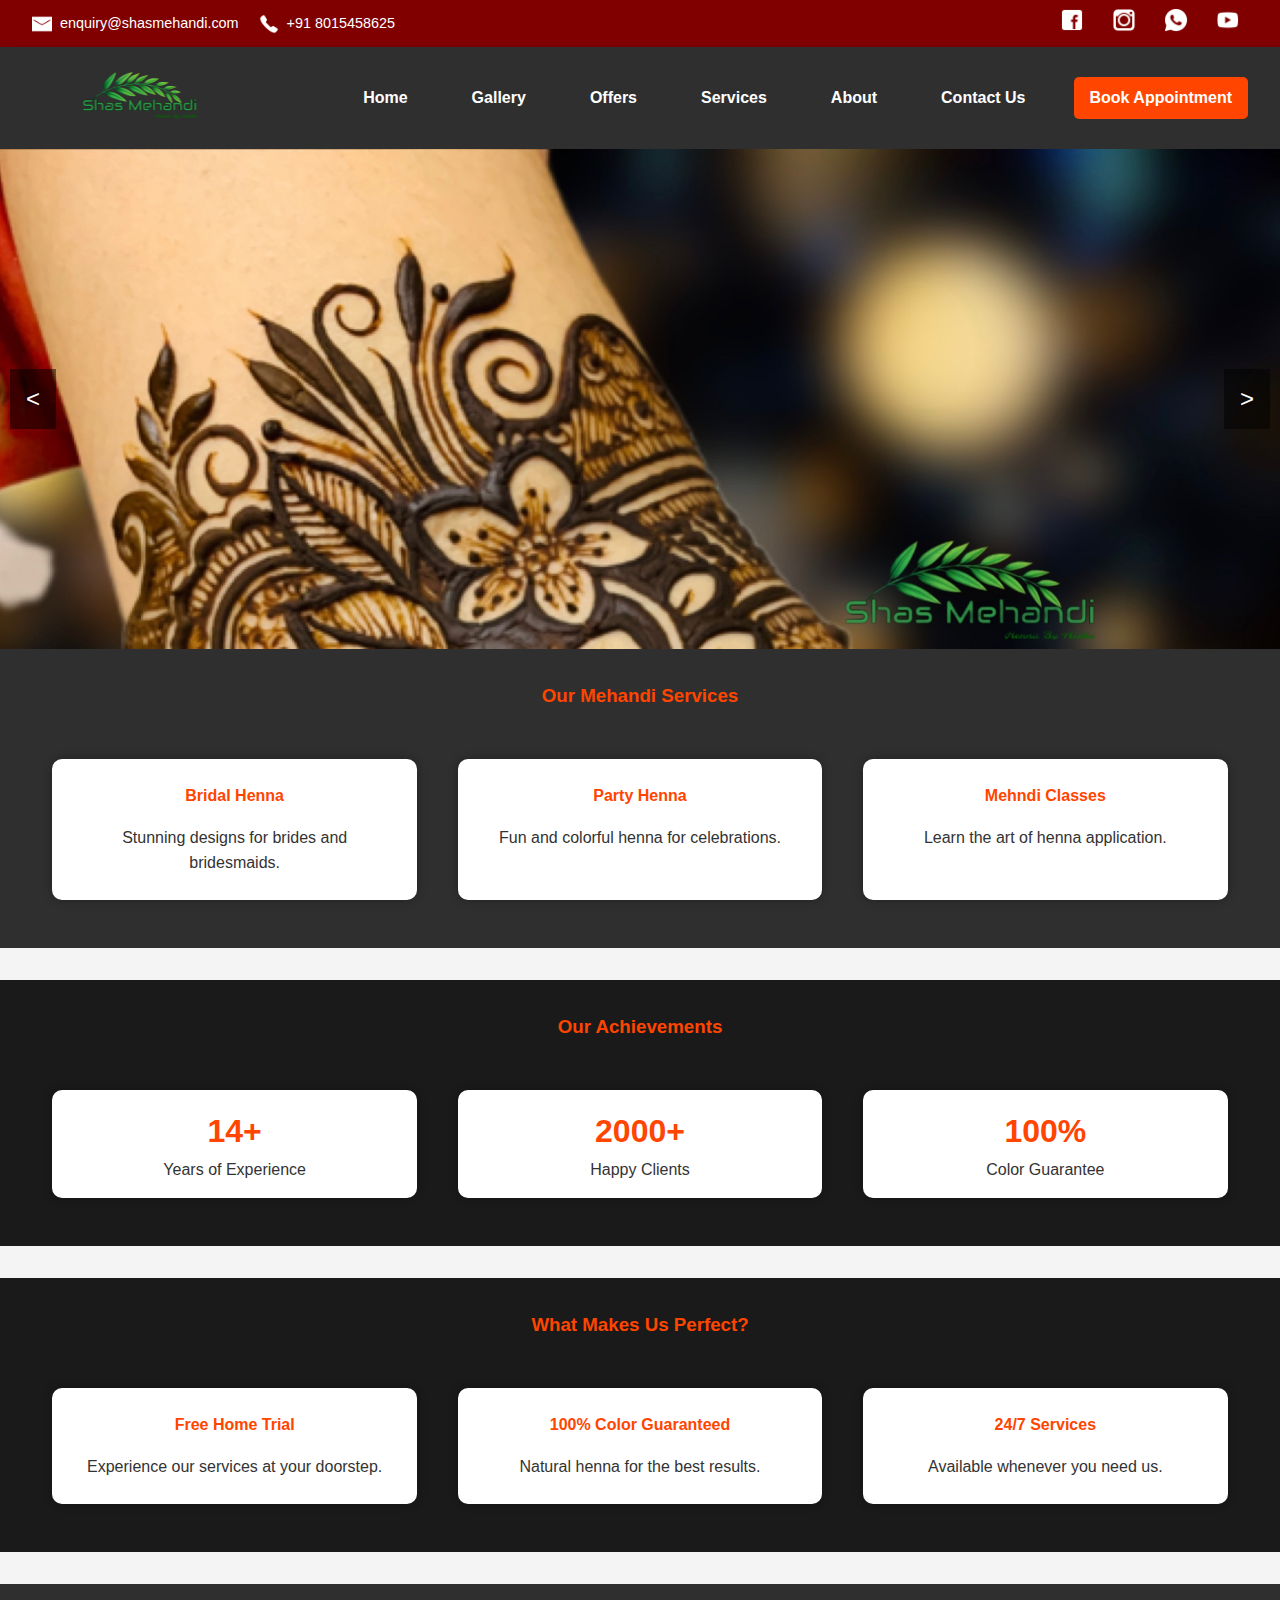
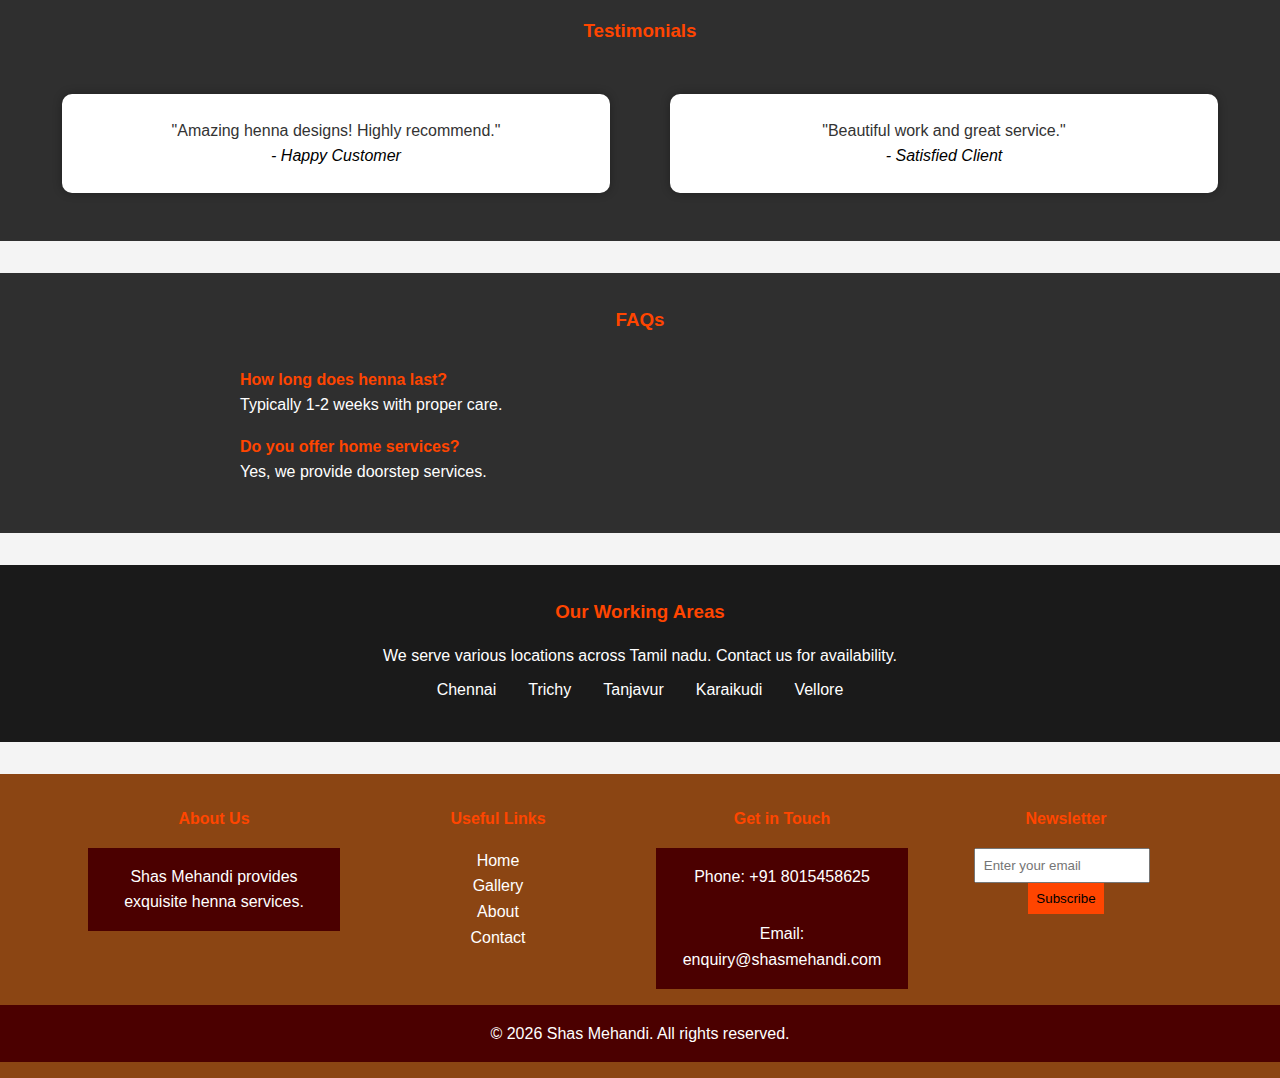
<file: index.html>
<!DOCTYPE html>
<html lang="en">
<head>
    <meta charset="UTF-8">
    <meta name="viewport" content="width=device-width, initial-scale=1.0">
    <title>Shas Mehandi - Henna by Aisha</title>
    <link rel="stylesheet" href="css/style.css">
</head>
<body>
    <!-- Common Header Section -->
    <!-- Section 1: Top Bar -->
    <div class="top-bar">
        <div class="contact-info">
            <span><img src="images/email-icon.png" alt="Email"> <a href="mailto:enquiry@shasmehandi.com">enquiry@shasmehandi.com</a></span>
            <span><img src="images/phone-icon.png" alt="Phone"> <a href="tel:+918015458625">+91 8015458625</a></span>
        </div>
        <div class="social-icons">
            <a href="https://www.facebook.com/profile.php?id=100010412763850&ref=NONE_ig_profile_actions_follow" target="_blank"><img src="images/facebook-icon.png" alt="Facebook"></a>
            <a href="https://www.instagram.com/shasmehandi_aisha" target="_blank"><img src="images/instagram-icon.png" alt="Instagram"></a>
            <a href="https://wa.me/918015458625" target="_blank"><img src="images/whatsapp-icon.png" alt="WhatsApp"></a>
            <a href="https://www.youtube.com/@shasmehandi9004" target="_blank"><img src="images/youtube-icon.png" alt="YouTube"></a>
        </div>
    </div>

    <!-- Section 2: Header with Logo and Menu -->
    <header>
        <div class="logo">
            <img src="images/ShasMehandiLogo_Trans.png" alt="Shas Mehandi Logo" class="logo-img">
        </div>
        <nav>
            <div class="hamburger" id="hamburger">
                <span></span>
                <span></span>
                <span></span>
            </div>
            <ul class="menu" id="menu">
                <li><a href="index.html">Home</a></li>
                <li><a href="gallery.html">Gallery</a></li>
                <li><a href="offers.html">Offers</a></li>
                <li class="dropdown">
                    <a href="#" class="dropbtn">Services</a>
                    <div class="dropdown-content">
                        <a href="#">Bridal Mehandi</a>
                        <a href="#">Group Mehandi</a>
                        <a href="#">Party Mehandi</a>
                        <a href="#">Mehndi Classes</a>
                    </div>
                </li>
                <li><a href="about.html">About</a></li>
                <li><a href="contact.html">Contact Us</a></li>
            </ul>
            <a href="contact.html" class="book-btn">Book Appointment</a>
        </nav>
    </header>

    <!-- Section 3: Carousel -->
    <section class="carousel">
        <div class="carousel-container">
            <div class="carousel-slide">
                <img src="images/canvas/hennapic1.JPG" alt="Henna Design 1">
                <img src="images/canvas/hennapic2.jpg" alt="Henna Design 2">
                <img src="images/canvas/hennapic3.jpg" alt="Henna Design 3">
                <img src="images/canvas/hennapic4.jpg" alt="Henna Design 4">
            </div>
            <button class="prev">&lt;</button>
            <button class="next">&gt;</button>
        </div>
    </section>

    <!-- Section 4: Services -->
    <section class="services">
        <h3>Our Mehandi Services</h3>
        <div class="service-list">
            <div class="service">
                <h4>Bridal Henna</h4>
                <p>Stunning designs for brides and bridesmaids.</p>
            </div>
            <div class="service">
                <h4>Party Henna</h4>
                <p>Fun and colorful henna for celebrations.</p>
            </div>
            <div class="service">
                <h4>Mehndi Classes</h4>
                <p>Learn the art of henna application.</p>
            </div>
        </div>
    </section>

    <!-- Section 5: Achievements -->
    <section class="stats">
        <h3>Our Achievements</h3>
        <div class="stats-list">
            <div class="stat">
                <h4>14+</h4>
                <p>Years of Experience</p>
            </div>
            <div class="stat">
                <h4>2000+</h4>
                <p>Happy Clients</p>
            </div>
            <div class="stat">
                <h4>100%</h4>
                <p>Color Guarantee</p>
            </div>
        </div>
    </section>

    <!-- Section 6: What Makes Us Perfect -->
    <section class="features">
        <h3>What Makes Us Perfect?</h3>
        <div class="feature-list">
            <div class="feature">
                <h4>Free Home Trial</h4>
                <p>Experience our services at your doorstep.</p>
            </div>
            <div class="feature">
                <h4>100% Color Guaranteed</h4>
                <p>Natural henna for the best results.</p>
            </div>
            <div class="feature">
                <h4>24/7 Services</h4>
                <p>Available whenever you need us.</p>
            </div>
        </div>
    </section>

    <!-- Section 7: Testimonials -->
    <section class="testimonials">
        <h3>Testimonials</h3>
        <div class="testimonial-list">
            <div class="testimonial">
                <p>"Amazing henna designs! Highly recommend."</p>
                <cite>- Happy Customer</cite>
            </div>
            <div class="testimonial">
                <p>"Beautiful work and great service."</p>
                <cite>- Satisfied Client</cite>
            </div>
        </div>
    </section>

    <!-- Section 8: FAQs -->
    <section class="faqs">
        <h3>FAQs</h3>
        <div class="faq-list">
            <div class="faq">
                <h4>How long does henna last?</h4>
                <p>Typically 1-2 weeks with proper care.</p>
            </div>
            <div class="faq">
                <h4>Do you offer home services?</h4>
                <p>Yes, we provide doorstep services.</p>
            </div>
        </div>
    </section>

    <!-- Section 9: Our Working Area -->
    <section class="areas">
        <h3>Our Working Areas</h3>
        <p>We serve various locations across Tamil nadu. Contact us for availability.</p>
        <ul>
            <li>Chennai</li>
            <li>Trichy</li>
            <li>Tanjavur</li>
            <li>Karaikudi</li>
            <li>Vellore</li>
        </ul>
    </section>

    <!-- Common Footer Section -->
    <footer>
        <div class="footer-content">
            <div class="footer-column">
                <h4>About Us</h4>
                <p>Shas Mehandi provides exquisite henna services.</p>
            </div>
            <div class="footer-column">
                <h4>Useful Links</h4>
                <ul>
                    <li><a href="index.html">Home</a></li>
                    <li><a href="gallery.html">Gallery</a></li>
                    <li><a href="about.html">About</a></li>
                    <li><a href="contact.html">Contact</a></li>
                </ul>
            </div>
            <div class="footer-column">
                <h4>Get in Touch</h4>
                <p>Phone: <a href="tel:+918015458625">+91 8015458625</a></p>
                <p>Email: <a href="mailto:enquiry@shasmehandi.com">enquiry@shasmehandi.com</a></p>
            </div>
            <div class="footer-column">
                <h4>Newsletter</h4>
                <input type="email" placeholder="Enter your email">
                <button>Subscribe</button>
            </div>
        </div>
        <p>&copy; 2026 Shas Mehandi. All rights reserved.</p>
    </footer>

    <script src="js/script.js"></script>
</body>
</html>
</file>
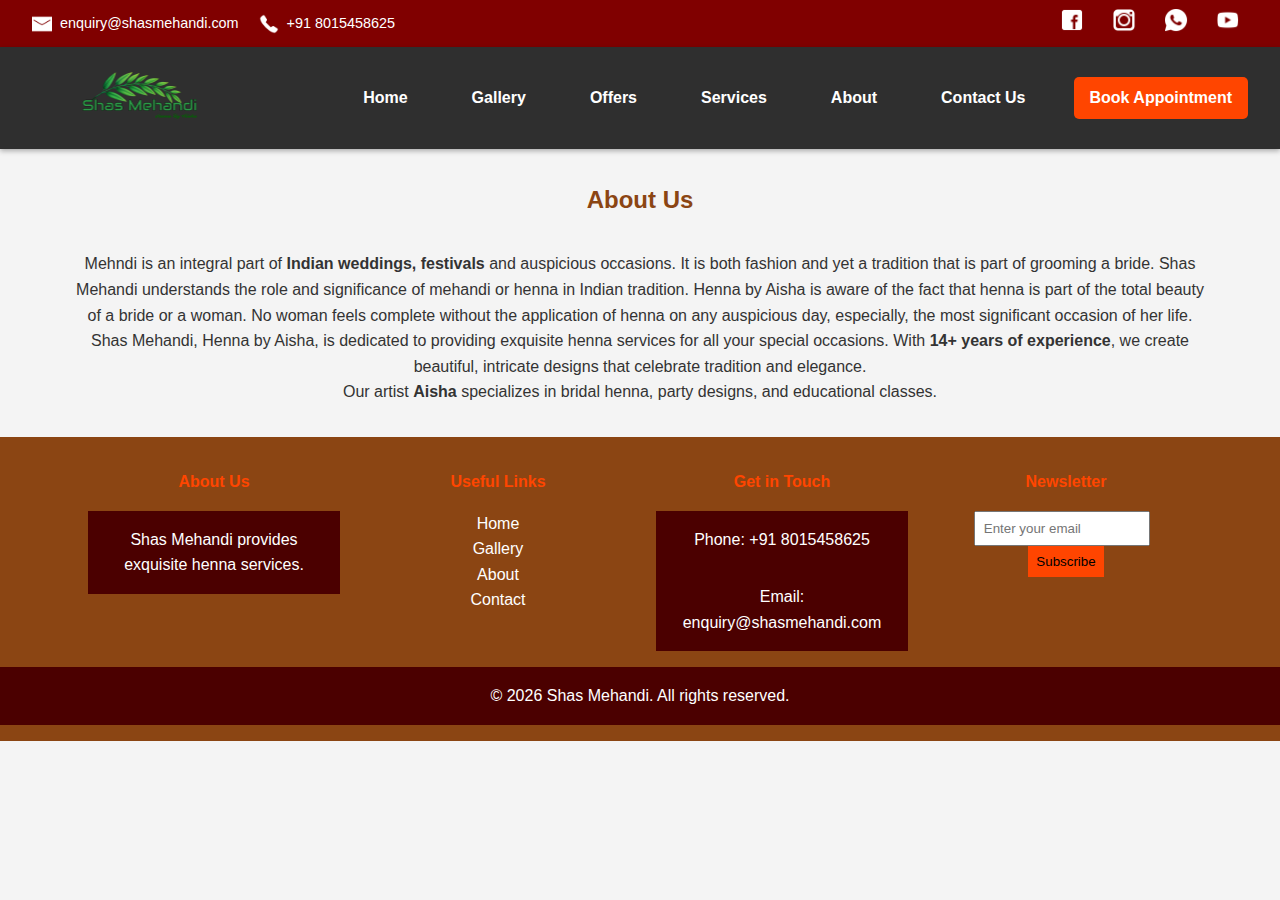
<file: about.html>
<!DOCTYPE html>
<html lang="en">
<head>
    <meta charset="UTF-8">
    <meta name="viewport" content="width=device-width, initial-scale=1.0">
    <title>About Us - Shas Mehandi</title>
    <link rel="stylesheet" href="css/style.css">
</head>
<body>
    <!-- Common Header Section -->
    <!-- Section 1: Top Bar -->
    <div class="top-bar">
        <div class="contact-info">
            <span><img src="images/email-icon.png" alt="Email"> enquiry@shasmehandi.com</span>
            <span><img src="images/phone-icon.png" alt="Phone"> +91 8015458625</span>
        </div>
        <div class="social-icons">
            <a href="https://www.facebook.com/profile.php?id=100010412763850&ref=NONE_ig_profile_actions_follow" target="_blank"><img src="images/facebook-icon.png" alt="Facebook"></a>
            <a href="https://www.instagram.com/shasmehandi_aisha" target="_blank"><img src="images/instagram-icon.png" alt="Instagram"></a>
            <a href="https://wa.me/918015458625" target="_blank"><img src="images/whatsapp-icon.png" alt="WhatsApp"></a>
            <a href="https://www.youtube.com/@shasmehandi9004" target="_blank"><img src="images/youtube-icon.png" alt="YouTube"></a>
        </div>
    </div>

    <!-- Section 2: Header with Logo and Menu -->
    <header>
        <div class="logo">
            <img src="images/ShasMehandiLogo_Trans.png" alt="Shas Mehandi Logo" class="logo-img">
        </div>
        <nav>
            <div class="hamburger" id="hamburger">
                <span></span>
                <span></span>
                <span></span>
            </div>
            <ul class="menu" id="menu">
                <li><a href="index.html">Home</a></li>
                <li><a href="gallery.html">Gallery</a></li>
                <li><a href="offers.html">Offers</a></li>
                <li class="dropdown">
                    <a href="#" class="dropbtn">Services</a>
                    <div class="dropdown-content">
                        <a href="#">Bridal Mehandi</a>
                        <a href="#">Group Mehandi</a>
                        <a href="#">Party Mehandi</a>
                        <a href="#">Mehndi Classes</a>
                    </div>
                </li>
                <li><a href="about.html">About</a></li>
                <li><a href="contact.html">Contact Us</a></li>
            </ul>
            <a href="contact.html" class="book-btn">Book Appointment</a>
        </nav>
    </header>
    <main>
        <section class="about">
            <h2>About Us</h2>
            <p>Mehndi is an integral part of <b>Indian weddings, festivals</b> and auspicious occasions. It is both fashion and yet a tradition that is part of grooming a bride. Shas Mehandi understands the role and significance of mehandi or henna in Indian tradition. Henna by Aisha is aware of the fact that henna is part of the total beauty of a bride or a woman. No woman feels complete without the application of henna on any auspicious day, especially, the most significant occasion of her life.</p>
            <p>Shas Mehandi, Henna by Aisha, is dedicated to providing exquisite henna services for all your special occasions. With <b>14+ years of experience</b>, we create beautiful, intricate designs that celebrate tradition and elegance.</p>
            <p>Our artist <b>Aisha</b> specializes in bridal henna, party designs, and educational classes.</p>
        </section>
    </main>
    <!-- Common Footer Section -->
    <footer>
        <div class="footer-content">
            <div class="footer-column">
                <h4>About Us</h4>
                <p>Shas Mehandi provides exquisite henna services.</p>
            </div>
            <div class="footer-column">
                <h4>Useful Links</h4>
                <ul>
                    <li><a href="index.html">Home</a></li>
                    <li><a href="gallery.html">Gallery</a></li>
                    <li><a href="about.html">About</a></li>
                    <li><a href="contact.html">Contact</a></li>
                </ul>
            </div>
            <div class="footer-column">
                <h4>Get in Touch</h4>
                <p>Phone: <a href="tel:+918015458625">+91 8015458625</a></p>
                <p>Email: <a href="mailto:enquiry@shasmehandi.com">enquiry@shasmehandi.com</a></p>
            </div>
            <div class="footer-column">
                <h4>Newsletter</h4>
                <input type="email" placeholder="Enter your email">
                <button>Subscribe</button>
            </div>
        </div>
        <p>&copy; 2026 Shas Mehandi. All rights reserved.</p>
    </footer>
    <script src="js/script.js"></script>
</body>
</html>
</file>
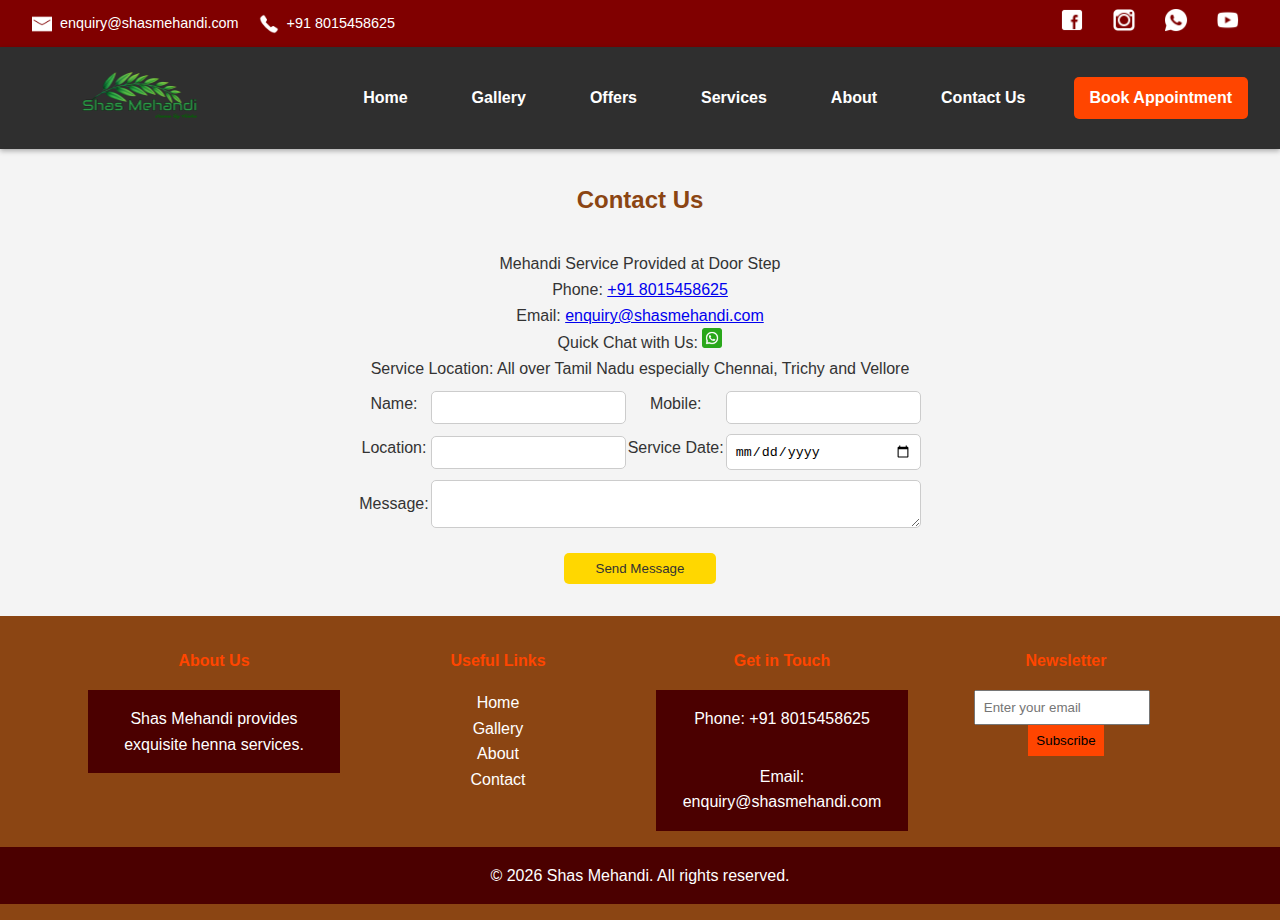
<file: contact.html>
<!DOCTYPE html>
<html lang="en">
<head>
    <meta charset="UTF-8">
    <meta name="viewport" content="width=device-width, initial-scale=1.0">
    <title>Contact Us - Shas Mehandi</title>
    <link rel="stylesheet" href="css/style.css">
</head>
<body>
    <!-- Common Header Section -->
    <!-- Section 1: Top Bar -->
    <div class="top-bar">
        <div class="contact-info">
            <span><img src="images/email-icon.png" alt="Email"> enquiry@shasmehandi.com</span>
            <span><img src="images/phone-icon.png" alt="Phone"> +91 8015458625</span>
        </div>
        <div class="social-icons">
            <a href="https://www.facebook.com/profile.php?id=100010412763850&ref=NONE_ig_profile_actions_follow" target="_blank"><img src="images/facebook-icon.png" alt="Facebook"></a>
            <a href="https://www.instagram.com/shasmehandi_aisha" target="_blank"><img src="images/instagram-icon.png" alt="Instagram"></a>
            <a href="https://wa.me/918015458625" target="_blank"><img src="images/whatsapp-icon.png" alt="WhatsApp"></a>
            <a href="https://www.youtube.com/@shasmehandi9004" target="_blank"><img src="images/youtube-icon.png" alt="YouTube"></a>
        </div>
    </div>

    <!-- Section 2: Header with Logo and Menu -->
    <header>
        <div class="logo">
            <img src="images/ShasMehandiLogo_Trans.png" alt="Shas Mehandi Logo" class="logo-img">
        </div>
        <nav>
            <div class="hamburger" id="hamburger">
                <span></span>
                <span></span>
                <span></span>
            </div>
            <ul class="menu" id="menu">
                <li><a href="index.html">Home</a></li>
                <li><a href="gallery.html">Gallery</a></li>
                <li><a href="offers.html">Offers</a></li>
                <li class="dropdown">
                    <a href="#" class="dropbtn">Services</a>
                    <div class="dropdown-content">
                        <a href="#">Bridal Mehandi</a>
                        <a href="#">Group Mehandi</a>
                        <a href="#">Party Mehandi</a>
                        <a href="#">Mehndi Classes</a>
                    </div>
                </li>
                <li><a href="about.html">About</a></li>
                <li><a href="contact.html">Contact Us</a></li>
            </ul>
            <a href="contact.html" class="book-btn">Book Appointment</a>
        </nav>
    </header>
    <main>
        <section class="contact">
            <h2>Contact Us</h2>
            <p>Mehandi Service Provided at Door Step</p>
            <p>Phone: <a href="tel:+918015458625">+91 8015458625</a></p>
            <p>Email: <a href="mailto:enquiry@shasmehandi.com">enquiry@shasmehandi.com</a></p>
            <p>Quick Chat with Us: <a href="https://wa.me/918015458625" target="_blank"><img src="images/whatsapp.png" alt="WhatsApp" height="20px" width="20px"></a></p>
            <p>Service Location: All over Tamil Nadu especially Chennai, Trichy and Vellore</p>
            <form id="contactForm" action="https://formspree.io/f/mlgplrzb" method="POST">
                <table>
                    <tr>
                        <td><label for="name">Name:</label></td>
                        <td><input type="text" id="name" name="name" required></td>
                        <td><label for="mobile">Mobile:</label></td>
                        <td><input type="tel" id="mobile" name="mobile" required></td>
                    </tr>
                    <tr>
                        <td><label for="location">Location:</label></td>
                        <td><input type="text" id="location" name="location" required></td>
                        <td><label for="serviceDate">Service Date:</label></td>
                        <td><input type="date" id="serviceDate" name="serviceDate" required></td>
                    </tr>
                    <tr>
                        <td><label for="message">Message:</label></td>
                        <td colspan="3"><textarea id="message" name="message" required></textarea></td>
                    </tr>
                </table>
                
                
                <button type="submit">Send Message</button>
            </form>
        </section>
    </main>
    <!-- Common Footer Section -->
    <footer>
        <div class="footer-content">
            <div class="footer-column">
                <h4>About Us</h4>
                <p>Shas Mehandi provides exquisite henna services.</p>
            </div>
            <div class="footer-column">
                <h4>Useful Links</h4>
                <ul>
                    <li><a href="index.html">Home</a></li>
                    <li><a href="gallery.html">Gallery</a></li>
                    <li><a href="about.html">About</a></li>
                    <li><a href="contact.html">Contact</a></li>
                </ul>
            </div>
            <div class="footer-column">
                <h4>Get in Touch</h4>
                <p>Phone: <a href="tel:+918015458625">+91 8015458625</a></p>
                <p>Email: <a href="mailto:enquiry@shasmehandi.com">enquiry@shasmehandi.com</a></p>
                
            </div>
            <div class="footer-column">
                <h4>Newsletter</h4>
                <input type="email" placeholder="Enter your email">
                <button>Subscribe</button>
            </div>
        </div>
        <p>&copy; 2026 Shas Mehandi. All rights reserved.</p>
    </footer>
    <script src="js/script.js"></script>
</body>
</html>
</file>
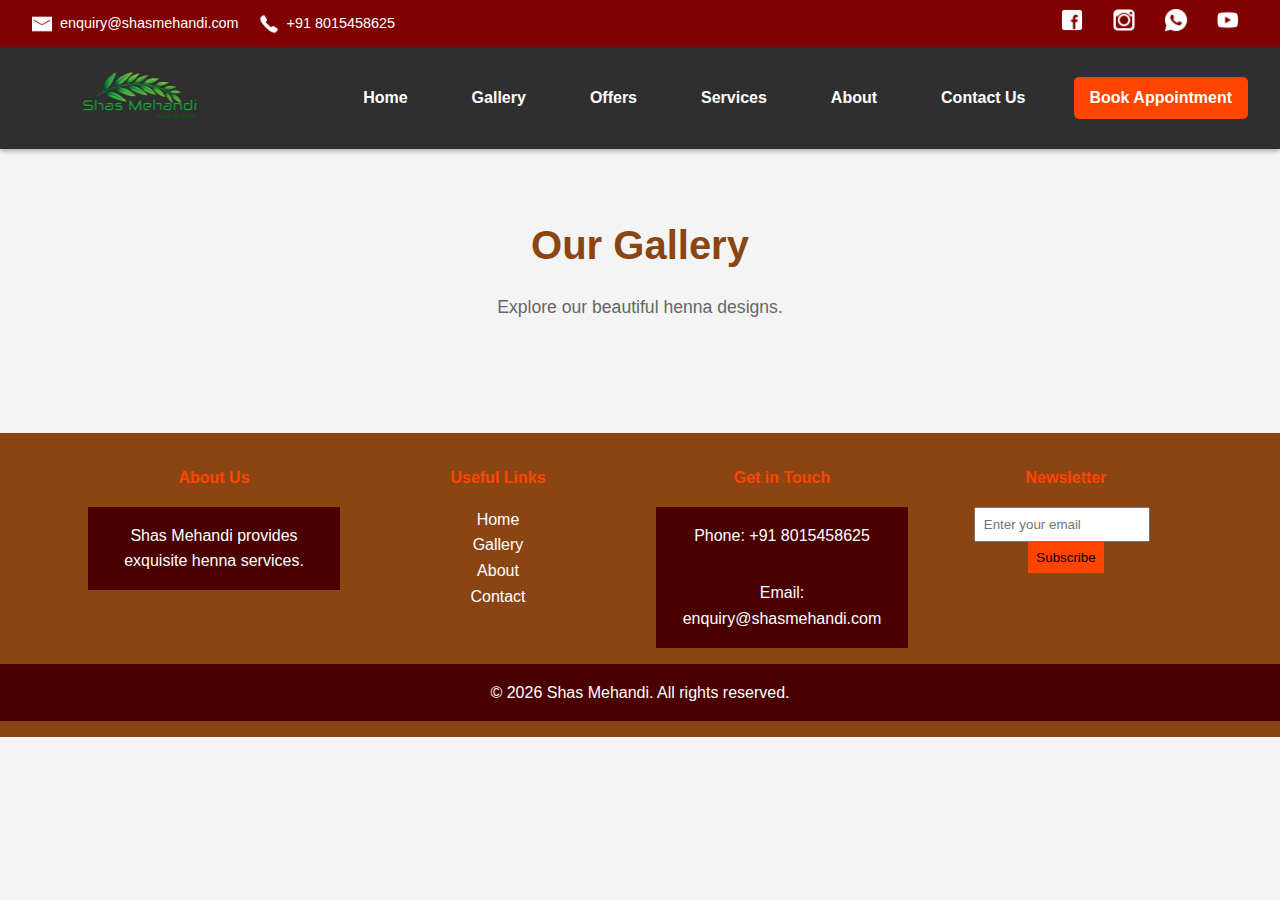
<file: gallery.html>
<!DOCTYPE html>
<html lang="en">
<head>
    <meta charset="UTF-8">
    <meta name="viewport" content="width=device-width, initial-scale=1.0">
    <title>Gallery - Shas Mehandi</title>
    <link rel="stylesheet" href="css/style.css">
</head>
<body>
    <!-- Common Header Section -->
    <!-- Section 1: Top Bar -->
    <div class="top-bar">
        <div class="contact-info">
            <span><img src="images/email-icon.png" alt="Email"> enquiry@shasmehandi.com</span>
            <span><img src="images/phone-icon.png" alt="Phone"> +91 8015458625</span>
        </div>
        <div class="social-icons">
            <a href="https://www.facebook.com/profile.php?id=100010412763850&ref=NONE_ig_profile_actions_follow" target="_blank"><img src="images/facebook-icon.png" alt="Facebook"></a>
            <a href="https://www.instagram.com/shasmehandi_aisha" target="_blank"><img src="images/instagram-icon.png" alt="Instagram"></a>
            <a href="https://wa.me/918015458625" target="_blank"><img src="images/whatsapp-icon.png" alt="WhatsApp"></a>
            <a href="https://www.youtube.com/@shasmehandi9004" target="_blank"><img src="images/youtube-icon.png" alt="YouTube"></a>
        </div>
    </div>

    <!-- Section 2: Header with Logo and Menu -->
    <header>
        <div class="logo">
            <img src="images/ShasMehandiLogo_Trans.png" alt="Shas Mehandi Logo" class="logo-img">
        </div>
        <nav>
            <div class="hamburger" id="hamburger">
                <span></span>
                <span></span>
                <span></span>
            </div>
            <ul class="menu" id="menu">
                <li><a href="index.html">Home</a></li>
                <li><a href="gallery.html">Gallery</a></li>
                <li><a href="offers.html">Offers</a></li>
                <li class="dropdown">
                    <a href="#" class="dropbtn">Services</a>
                    <div class="dropdown-content">
                        <a href="#">Bridal Mehandi</a>
                        <a href="#">Group Mehandi</a>
                        <a href="#">Party Mehandi</a>
                        <a href="#">Mehndi Classes</a>
                    </div>
                </li>
                <li><a href="about.html">About</a></li>
                <li><a href="contact.html">Contact Us</a></li>
            </ul>
            <a href="contact.html" class="book-btn">Book Appointment</a>
        </nav>
    </header>
    <main>
        <section class="gallery">
            <h2>Our Gallery</h2>
            <p>Explore our beautiful henna designs.</p>
            <div class="gallery-grid">
                <!-- Add images here -->
                
                <!-- More images -->
            </div>
        </section>

        <!-- Image Modal -->
        <div id="imageModal" class="modal">
            <span class="close">&times;</span>
            <button class="modal-prev" id="modalPrev">&lt;</button>
            <button class="modal-next" id="modalNext">&gt;</button>
            <img class="modal-content" id="modalImage">
        </div>

    </main>
    <!-- Common Footer Section -->
    <footer>
        <div class="footer-content">
            <div class="footer-column">
                <h4>About Us</h4>
                <p>Shas Mehandi provides exquisite henna services.</p>
            </div>
            <div class="footer-column">
                <h4>Useful Links</h4>
                <ul>
                    <li><a href="index.html">Home</a></li>
                    <li><a href="gallery.html">Gallery</a></li>
                    <li><a href="about.html">About</a></li>
                    <li><a href="contact.html">Contact</a></li>
                </ul>
            </div>
            <div class="footer-column">
                <h4>Get in Touch</h4>
                <p>Phone: <a href="tel:+918015458625">+91 8015458625</a></p>
                <p>Email: <a href="mailto:enquiry@shasmehandi.com">enquiry@shasmehandi.com</a></p>
            </div>
            <div class="footer-column">
                <h4>Newsletter</h4>
                <input type="email" placeholder="Enter your email">
                <button>Subscribe</button>
            </div>
        </div>
        <p>&copy; 2026 Shas Mehandi. All rights reserved.</p>
    </footer>
    <script src="js/script.js"></script>
</body>
</html>
</file>
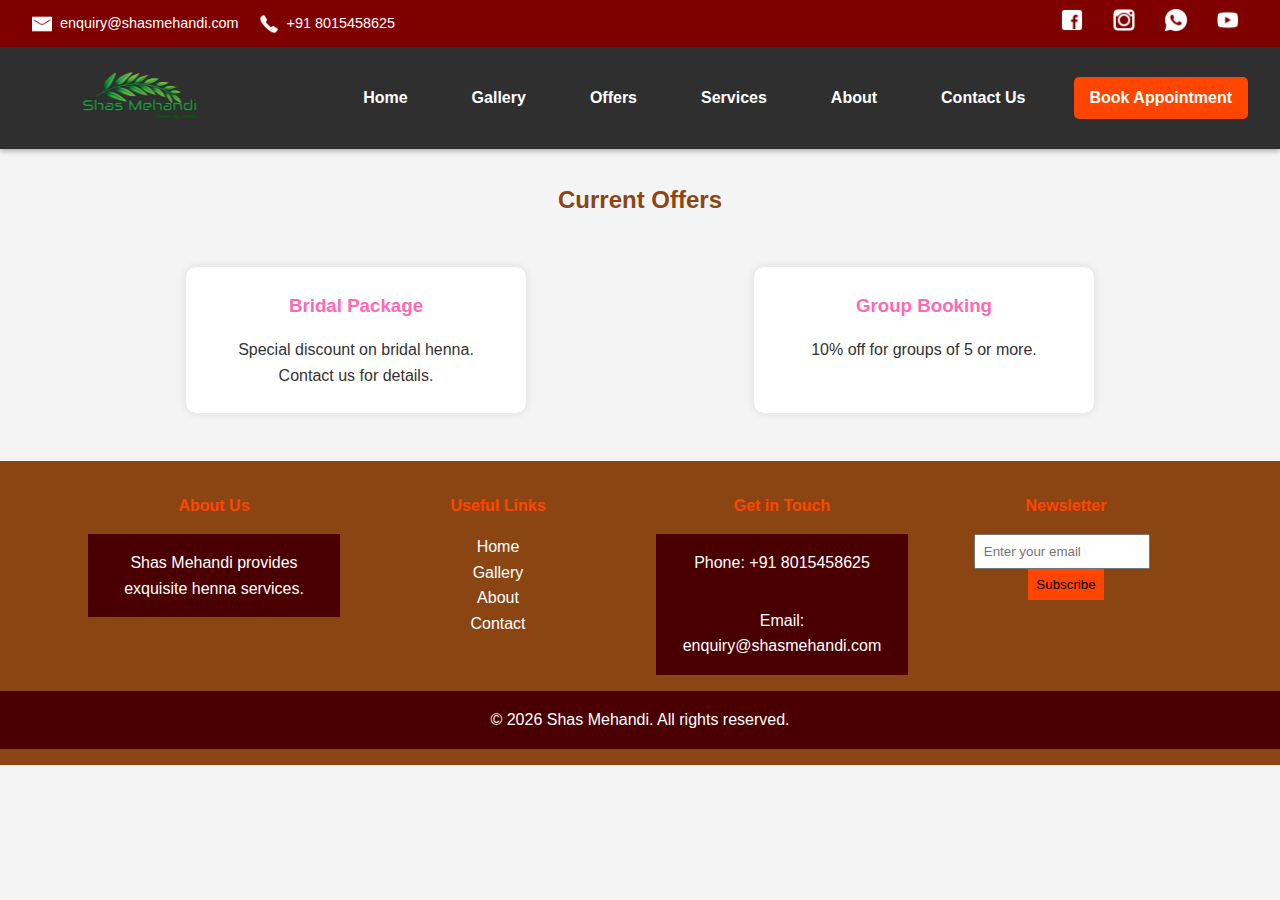
<file: offers.html>
<!DOCTYPE html>
<html lang="en">
<head>
    <meta charset="UTF-8">
    <meta name="viewport" content="width=device-width, initial-scale=1.0">
    <title>Offers - Shas Mehandi</title>
    <link rel="stylesheet" href="css/style.css">
</head>
<body>
    <!-- Common Header Section -->
    <!-- Section 1: Top Bar -->
    <div class="top-bar">
        <div class="contact-info">
            <span><img src="images/email-icon.png" alt="Email"> enquiry@shasmehandi.com</span>
            <span><img src="images/phone-icon.png" alt="Phone"> +91 8015458625</span>
        </div>
        <div class="social-icons">
            <a href="https://www.facebook.com/profile.php?id=100010412763850&ref=NONE_ig_profile_actions_follow" target="_blank"><img src="images/facebook-icon.png" alt="Facebook"></a>
            <a href="https://www.instagram.com/shasmehandi_aisha" target="_blank"><img src="images/instagram-icon.png" alt="Instagram"></a>
            <a href="https://wa.me/918015458625" target="_blank"><img src="images/whatsapp-icon.png" alt="WhatsApp"></a>
            <a href="https://www.youtube.com/@shasmehandi9004" target="_blank"><img src="images/youtube-icon.png" alt="YouTube"></a>
        </div>
    </div>

    <!-- Section 2: Header with Logo and Menu -->
    <header>
        <div class="logo">
            <img src="images/ShasMehandiLogo_Trans.png" alt="Shas Mehandi Logo" class="logo-img">
        </div>
        <nav>
            <div class="hamburger" id="hamburger">
                <span></span>
                <span></span>
                <span></span>
            </div>
            <ul class="menu" id="menu">
                <li><a href="index.html">Home</a></li>
                <li><a href="gallery.html">Gallery</a></li>
                <li><a href="offers.html">Offers</a></li>
                <li class="dropdown">
                    <a href="#" class="dropbtn">Services</a>
                    <div class="dropdown-content">
                        <a href="#">Bridal Mehandi</a>
                        <a href="#">Group Mehandi</a>
                        <a href="#">Party Mehandi</a>
                        <a href="#">Mehndi Classes</a>
                    </div>
                </li>
                <li><a href="about.html">About</a></li>
                <li><a href="contact.html">Contact Us</a></li>
            </ul>
            <a href="contact.html" class="book-btn">Book Appointment</a>
        </nav>
    </header>
    <main>
        <section class="offers">
            <h2>Current Offers</h2>
            <div class="offer-list">
                <div class="offer">
                    <h3>Bridal Package</h3>
                    <p>Special discount on bridal henna. Contact us for details.</p>
                </div>
                <div class="offer">
                    <h3>Group Booking</h3>
                    <p>10% off for groups of 5 or more.</p>
                </div>
                <!-- Add more offers -->
            </div>
        </section>
    </main>
    <!-- Common Footer Section -->
    <footer>
        <div class="footer-content">
            <div class="footer-column">
                <h4>About Us</h4>
                <p>Shas Mehandi provides exquisite henna services.</p>
            </div>
            <div class="footer-column">
                <h4>Useful Links</h4>
                <ul>
                    <li><a href="index.html">Home</a></li>
                    <li><a href="gallery.html">Gallery</a></li>
                    <li><a href="about.html">About</a></li>
                    <li><a href="contact.html">Contact</a></li>
                </ul>
            </div>
            <div class="footer-column">
                <h4>Get in Touch</h4>
                <p>Phone: <a href="tel:+918015458625">+91 8015458625</a></p>
                <p>Email: <a href="mailto:enquiry@shasmehandi.com">enquiry@shasmehandi.com</a></p>
            </div>
            <div class="footer-column">
                <h4>Newsletter</h4>
                <input type="email" placeholder="Enter your email">
                <button>Subscribe</button>
            </div>
        </div>
        <p>&copy; 2026 Shas Mehandi. All rights reserved.</p>
    </footer>
    <script src="js/script.js"></script>
</body>
</html>
</file>
<file: css/style.css>
/* Basic Reset */
* {
    margin: 0;
    padding: 0;
    box-sizing: border-box;
}

body {
    font-family: 'Arial', sans-serif;
    line-height: 1.6;
    color: #333;
    background-color: #f4f4f4;
}

/* Section 1: Top Bar */
.top-bar {
    background-color: #800000; /* Maroon */
    color: #fff;
    padding: 0.5rem 2rem;
    display: flex;
    justify-content: space-between;
    align-items: center;
    font-size: 0.9rem;
}

.top-bar img {
    width: 20px;
    height: 20px;
    margin-right: 0.5rem;
}

.top-bar a {
    color: #fff;
    text-decoration: none;
}

.contact-info span {
    margin-right: 1rem;
    display: inline-flex;
    align-items: center;
    vertical-align: middle;
}

.contact-info a:hover {
    color: #FF4500; /* Orange Red */
}

.social-icons a {
    margin-left: 1rem;
}

.social-icons img {
    width: 24px;
    height: 24px;
}

/* Section 2: Header */
header {
    background-color: #2F2F2F; /* Dark Gray */
    box-shadow: 0 2px 5px rgba(0,0,0,0.3);
    display: flex;
    justify-content: space-between;
    align-items: center;
    padding: 1rem 2rem;
}

.logo {
    height: 70px;
    width: 180px;
    overflow: hidden; /* Hide parts of the scaled image that overflow */
    display: flex;
    align-items: center;
}

.logo .logo-img {
    height: 120px; /* Make image taller than container */
    width: auto;
    transform: scale(1.5); /* Scale up the image */
    transform-origin: center; /* Scale from center */
}

nav {
    display: flex;
    align-items: center;
}

/* Hamburger Menu */
.hamburger {
    display: none;
    flex-direction: column;
    cursor: pointer;
    padding: 5px;
    margin-right: 1rem;
}

.hamburger span {
    width: 25px;
    height: 3px;
    background-color: #fff;
    margin: 3px 0;
    transition: 0.3s;
    border-radius: 2px;
}

.hamburger.active span:nth-child(1) {
    transform: rotate(-45deg) translate(-5px, 6px);
}

.hamburger.active span:nth-child(2) {
    opacity: 0;
}

.hamburger.active span:nth-child(3) {
    transform: rotate(45deg) translate(-5px, -6px);
}

.menu {
    list-style: none;
    display: flex;
    margin: 0;
}

.menu li {
    position: relative;
}

.menu a {
    color: #fff; /* White */
    text-decoration: none;
    padding: 1rem;
    display: block;
    font-weight: bold;
}

.menu a:hover {
    color: #FF4500; /* Orange Red */
}

/* Dropdown Menu */
.dropdown-content {
    display: none;
    position: absolute;
    background-color: #1a1a1a; /* Very Dark Gray */
    min-width: 160px;
    box-shadow: 0 8px 16px rgba(0,0,0,0.4);
    z-index: 1;
}

.dropdown-content a {
    color: #fff; /* White */
    padding: 12px 16px;
    text-decoration: none;
    display: block;
}

.dropdown-content a:hover {
    background-color: #FF4500; /* Orange Red */
}

.dropdown:hover .dropdown-content {
    display: block;
}

.book-btn {
    background-color: #FF4500; /* Orange Red */
    color: #fff;
    padding: 0.5rem 1rem;
    text-decoration: none;
    border-radius: 5px;
    margin-left: 2rem;
    font-weight: bold;
}

.book-btn:hover {
    background-color: #FF6347; /* Tomato */
}

/* Section 3: Carousel */
.carousel {
    position: relative;
    width: 100%;
    height: 500px; /* Fixed height */
    overflow: hidden;
}

.carousel-container {
    width: 100%;
    height: 100%;
    position: relative;
}

.carousel-slide {
    display: flex;
    width: 500%; /* 5 images */
    height: 100%;
    transition: transform 0.5s ease;
}

.carousel-slide img {
    width: 20%; /* Each image takes 20% */
    height: 100%;
    object-fit: cover;
    object-position: center top; /* Start showing from top */
    transition: object-position 8s ease-in-out; /* Smooth pan effect */
}

/* Active image animation - pan from top to bottom */
.carousel-slide img.active {
    animation: panImage 8s ease-in-out infinite alternate;
}

/* Pause animation on hover */
.carousel:hover .carousel-slide img.active {
    animation-play-state: paused;
}

@keyframes panImage {
    0% {
        object-position: center top;
    }
    100% {
        object-position: center bottom;
    }
}

.prev, .next {
    position: absolute;
    top: 50%;
    transform: translateY(-50%);
    background-color: rgba(0,0,0,0.5);
    color: #fff;
    border: none;
    padding: 1rem;
    cursor: pointer;
    font-size: 1.5rem;
    z-index: 10;
}

.prev {
    left: 10px;
}

.next {
    right: 10px;
}

.prev:hover, .next:hover {
    background-color: rgba(0,0,0,0.8);
}

.menu li {
    margin-left: 2rem;
}

.menu a {
    color: #fff;
    text-decoration: none;
    font-weight: bold;
    transition: color 0.3s;
}

.menu a:hover {
    color: #FFD700; /* Gold */
}

/* Main */
main {
    max-width: 1200px;
    margin: 0 auto;
    padding: 2rem;
}

.hero {
    text-align: center;
    background: linear-gradient(135deg, #FF69B4, #FFA500); /* Pink to Orange */
    color: #fff;
    padding: 4rem 2rem;
    border-radius: 10px;
    margin-bottom: 2rem;
}

.hero h2 {
    font-size: 3rem;
    margin-bottom: 1rem;
}

.hero p {
    font-size: 1.2rem;
    margin-bottom: 2rem;
}

.cta-button {
    background-color: #FFD700;
    color: #333;
    padding: 1rem 2rem;
    text-decoration: none;
    border-radius: 5px;
    font-weight: bold;
    transition: background 0.3s;
}

.cta-button:hover {
    background-color: #FFA500;
}

.services {
    background-color: #2F2F2F; /* Dark Gray */
    color: #fff;
    padding: 2rem;
    text-align: center;
    margin-bottom: 2rem;
}

.services h3 {
    text-align: center;
    margin-bottom: 2rem;
    color: #FF4500; /* Orange Red */
}

.service-list {
    display: flex;
    justify-content: space-around;
    flex-wrap: wrap;
}

.service {
    background-color: #fff;
    color: #333;
    padding: 1.5rem;
    margin: 1rem;
    border-radius: 10px;
    box-shadow: 0 0 10px rgba(0,0,0,0.3);
    width: 30%;
    text-align: center;
}

.service h4 {
    color: #FF4500; /* Orange Red */
    margin-bottom: 1rem;
}

/* Stats */
.stats {
    background-color: #1a1a1a; /* Very Dark Gray */
    color: #fff;
    padding: 2rem;
    text-align: center;
    margin-bottom: 2rem;
}

.stats h3 {
    color: #FF4500; /* Orange Red */
    margin-bottom: 2rem;
}

.stats-list {
    display: flex;
    justify-content: space-around;
    flex-wrap: wrap;
}

.stat {
    background-color: #fff;
    color: #333;
    width: 30%;
    margin: 1rem;
    padding: 1rem;
    border-radius: 10px;
    box-shadow: 0 0 10px rgba(0,0,0,0.3);
}

.stat h4 {
    font-size: 2rem;
    color: #FF4500; /* Orange Red */
}

/* Features */
.features {
    background-color: #1a1a1a; /* Very Dark Gray */
    color: #fff;
    padding: 2rem;
    text-align: center;
    margin-bottom: 2rem;
}

.features h3 {
    color: #FF4500; /* Orange Red */
    margin-bottom: 2rem;
}

.feature-list {
    display: flex;
    justify-content: space-around;
    flex-wrap: wrap;
}

.feature {
    background-color: #fff;
    color: #333;
    padding: 1.5rem;
    margin: 1rem;
    border-radius: 10px;
    box-shadow: 0 0 10px rgba(0,0,0,0.3);
    width: 30%;
}

.feature h4 {
    color: #FF4500; /* Orange Red */
    margin-bottom: 1rem;
}

/* Testimonials */
.testimonials {
    background-color: #2F2F2F; /* Dark Gray */
    color: #fff;
    padding: 2rem;
    text-align: center;
    margin-bottom: 2rem;
}

.testimonials h3 {
    color: #FF4500; /* Orange Red */
    margin-bottom: 2rem;
}

.testimonial-list {
    display: flex;
    justify-content: space-around;
    flex-wrap: wrap;
}

.testimonial {
    background-color: #fff;
    color: #333;
    padding: 1.5rem;
    margin: 1rem;
    border-radius: 10px;
    box-shadow: 0 0 10px rgba(0,0,0,0.3);
    width: 45%;
}

.testimonial cite {
    font-style: italic;
    color: #000000; /* Black */
}

/* FAQs */
.faqs {
    background-color: #2F2F2F; /* Dark Gray */
    color: #fff;
    padding: 2rem;
    margin-bottom: 2rem;
}

.faqs h3 {
    text-align: center;
    color: #FF4500; /* Orange Red */
    margin-bottom: 2rem;
}

.faq-list {
    max-width: 800px;
    margin: 0 auto;
}

.faq {
    margin-bottom: 1rem;
}

.faq h4 {
    color: #FF4500; /* Orange Red */
}

/* Areas */
.areas {
    background-color: #1a1a1a; /* Very Dark Gray */
    color: #fff;
    padding: 2rem;
    text-align: center;
    margin-bottom: 2rem;
}

.areas h3 {
    color: #FF4500; /* Orange Red */
    margin-bottom: 1rem;
}

.areas ul {
    list-style: none;
    display: flex;
    justify-content: center;
    flex-wrap: wrap;
}

.areas li {
    margin: 0.5rem 1rem;
}

/* Footer */
footer {
    background-color: #800000; /* Maroon */
    color: #fff;
    padding: 2rem 0;
}

.footer-content {
    display: flex;
    justify-content: space-around;
    flex-wrap: wrap;
    max-width: 1200px;
    margin: 0 auto;
    padding: 0 2rem;
}

.footer-column {
    flex: 1;
    min-width: 200px;
    margin: 1rem;
}

.footer-column h4 {
    margin-bottom: 1rem;
    color: #FF4500; /* Orange Red */
}

.footer-column ul {
    list-style: none;
}

.footer-column a {
    color: #fff;
    text-decoration: none;
}

.footer-column a:hover {
    color: #FF4500; /* Orange Red */
}

.footer-column input {
    padding: 0.5rem;
    margin-right: 0.5rem;
    width: 70%;
}

.footer-column button {
    padding: 0.5rem;
    background-color: #FF4500; /* Orange Red */
    border: none;
    cursor: pointer;
}

footer p {
    text-align: center;
    padding: 1rem;
    background-color: #4B0000; /* Dark Maroon */
    margin: 0;
}

/* Gallery */
.gallery {
    text-align: center;
    padding: 2rem 0;
}

.gallery h2 {
    color: #8B4513;
    margin-bottom: 1rem;
    font-size: 2.5rem;
}

.gallery p {
    color: #666;
    margin-bottom: 3rem;
    font-size: 1.1rem;
}

.gallery-grid {
    display: grid;
    grid-template-columns: repeat(auto-fit, minmax(250px, 1fr));
    grid-auto-rows: 200px;
    gap: 1rem;
    margin: 0 auto;
    max-width: 1200px;
    padding: 0 2rem;
}

/* Create collage effect with different spans */
.gallery-grid img:nth-child(3n+1) {
    grid-row: span 2; /* Tall images */
}

.gallery-grid img:nth-child(5n+1) {
    grid-column: span 2; /* Wide images */
}

.gallery-grid img:nth-child(7n+1) {
    grid-row: span 2;
    grid-column: span 2; /* Large images */
}

.gallery-grid img:nth-child(11n+1) {
    grid-row: span 3; /* Extra tall images */
}

.gallery-grid img {
    width: 100%;
    height: 100%;
    object-fit: cover;
    border-radius: 15px;
    box-shadow: 0 4px 15px rgba(0,0,0,0.2);
    transition: all 0.4s ease;
    cursor: pointer;
}

/* Hover zoom effect */
.gallery-grid img:hover {
    transform: scale(1.1);
    box-shadow: 0 8px 25px rgba(0,0,0,0.3);
    z-index: 10;
    border-radius: 20px;
}

/* Subtle animation for collage effect */
.gallery-grid img:nth-child(even) {
    transform: rotate(-1deg);
}

.gallery-grid img:nth-child(odd) {
    transform: rotate(1deg);
}

.gallery-grid img:hover {
    transform: scale(1.1) rotate(0deg) !important;
}

/* Modal Styles */
.modal {
    display: none;
    position: fixed;
    z-index: 1000;
    left: 0;
    top: 0;
    width: 100%;
    height: 100%;
    overflow: auto;
    background-color: rgba(0,0,0,0.9);
    animation: fadeIn 0.3s ease-in-out;
}

.modal-content {
    margin: auto;
    display: block;
    max-width: 90%;
    max-height: 90%;
    animation: zoomIn 0.3s ease-in-out;
}

.close {
    position: absolute;
    top: 15px;
    right: 35px;
    color: #f1f1f1;
    font-size: 40px;
    font-weight: bold;
    transition: 0.3s;
    cursor: pointer;
    z-index: 1001;
}

.close:hover,
.close:focus {
    color: #bbb;
    text-decoration: none;
    cursor: pointer;
}

.modal-prev,
.modal-next {
    position: absolute;
    top: 50%;
    transform: translateY(-50%);
    background-color: rgba(0, 0, 0, 0.5);
    color: white;
    border: none;
    font-size: 30px;
    font-weight: bold;
    padding: 15px 20px;
    cursor: pointer;
    border-radius: 50%;
    transition: all 0.3s ease;
    z-index: 1001;
}

.modal-prev:hover,
.modal-next:hover {
    background-color: rgba(0, 0, 0, 0.8);
    transform: translateY(-50%) scale(1.1);
}

.modal-prev {
    left: 20px;
}

.modal-next {
    right: 20px;
}

@keyframes fadeIn {
    from { opacity: 0; }
    to { opacity: 1; }
}

@keyframes zoomIn {
    from { transform: scale(0.8); opacity: 0; }
    to { transform: scale(1); opacity: 1; }
}

/* Offers */
.offers {
    text-align: center;
}

.offers h2 {
    color: #8B4513;
    margin-bottom: 2rem;
}

.offer-list {
    display: flex;
    justify-content: space-around;
    flex-wrap: wrap;
}

.offer {
    background-color: #fff;
    padding: 1.5rem;
    margin: 1rem;
    border-radius: 10px;
    box-shadow: 0 0 10px rgba(0,0,0,0.1);
    width: 30%;
}

.offer h3 {
    color: #FF69B4;
    margin-bottom: 1rem;
}

/* Contact */
.contact {
    max-width: 600px;
    margin: 0 auto;
    text-align: center;
}

.contact h2 {
    color: #8B4513;
    margin-bottom: 2rem;
}

.contact form {
    display: flex;
    flex-direction: column;
    align-items: center;
}

.contact label {
    margin-top: 1rem;
    align-self: flex-start;
}

.contact input, .contact textarea {
    width: 100%;
    padding: 0.5rem;
    margin-top: 0.5rem;
    border: 1px solid #ccc;
    border-radius: 5px;
}

.contact button {
    margin-top: 1rem;
    padding: 0.5rem 2rem;
    background-color: #FFD700;
    color: #333;
    border: none;
    border-radius: 5px;
    cursor: pointer;
}

.contact button:hover {
    background-color: #FFA500;
}

/* About */
.about {
    text-align: center;
}

.about h2 {
    color: #8B4513;
    margin-bottom: 2rem;
}

/* Footer */
footer {
    background-color: #8B4513;
    color: #fff;
    text-align: center;
    padding: 1rem 0;
}

/* Responsive */
@media (max-width: 768px) {
    .top-bar {
        flex-direction: column;
        text-align: center;
        padding: 0.5rem 1rem;
    }

    .contact-info {
        margin-bottom: 0.5rem;
    }

    .contact-info span {
        margin-right: 0.5rem;
        margin-bottom: 0.2rem;
    }

    .social-icons {
        justify-content: center;
    }

    .social-icons a {
        margin: 0 0.3rem;
    }

    header {
        flex-direction: column;
        text-align: center;
        padding: 1rem;
    }

    nav {
        display: flex;
        flex-direction: column;
        align-items: center;
        width: 100%;
        position: relative;
    }

    .hamburger {
        display: flex;
        margin-bottom: 1rem;
        background-color: rgba(255, 255, 255, 0.1); /* Temporary background for visibility */
        border-radius: 5px;
        padding: 10px;
        align-self: flex-start; /* Position to the left */
    }

    .menu {
        display: none; /* Hidden by default on mobile */
        flex-direction: column;
        align-items: center;
        width: 100%;
        background-color: rgba(0, 0, 0, 0.9);
        position: absolute;
        top: 100%;
        left: 0;
        right: 0;
        z-index: 1000;
        padding: 1rem 0;
    }

    .menu.active {
        display: flex; /* Show when active */
    }

    .book-btn {
        margin-left: 0;
        margin-top: 1rem;
        width: auto;
        display: inline-block;
        order: 1; /* Show button below menu */
    }

    .logo {
        margin-bottom: 1rem;
        height: auto;
        width: auto;
        max-width: 200px;
    }

    .logo .logo-img {
        height: auto;
        max-height: 120px;
        width: auto;
        transform: none; /* Remove scaling on mobile */
    }

    .menu {
        flex-direction: column;
        align-items: center;
    }
    .menu li {
        margin: 0.5rem 0;
    }
    .service {
        width: 100%;
    }
}
</file>
